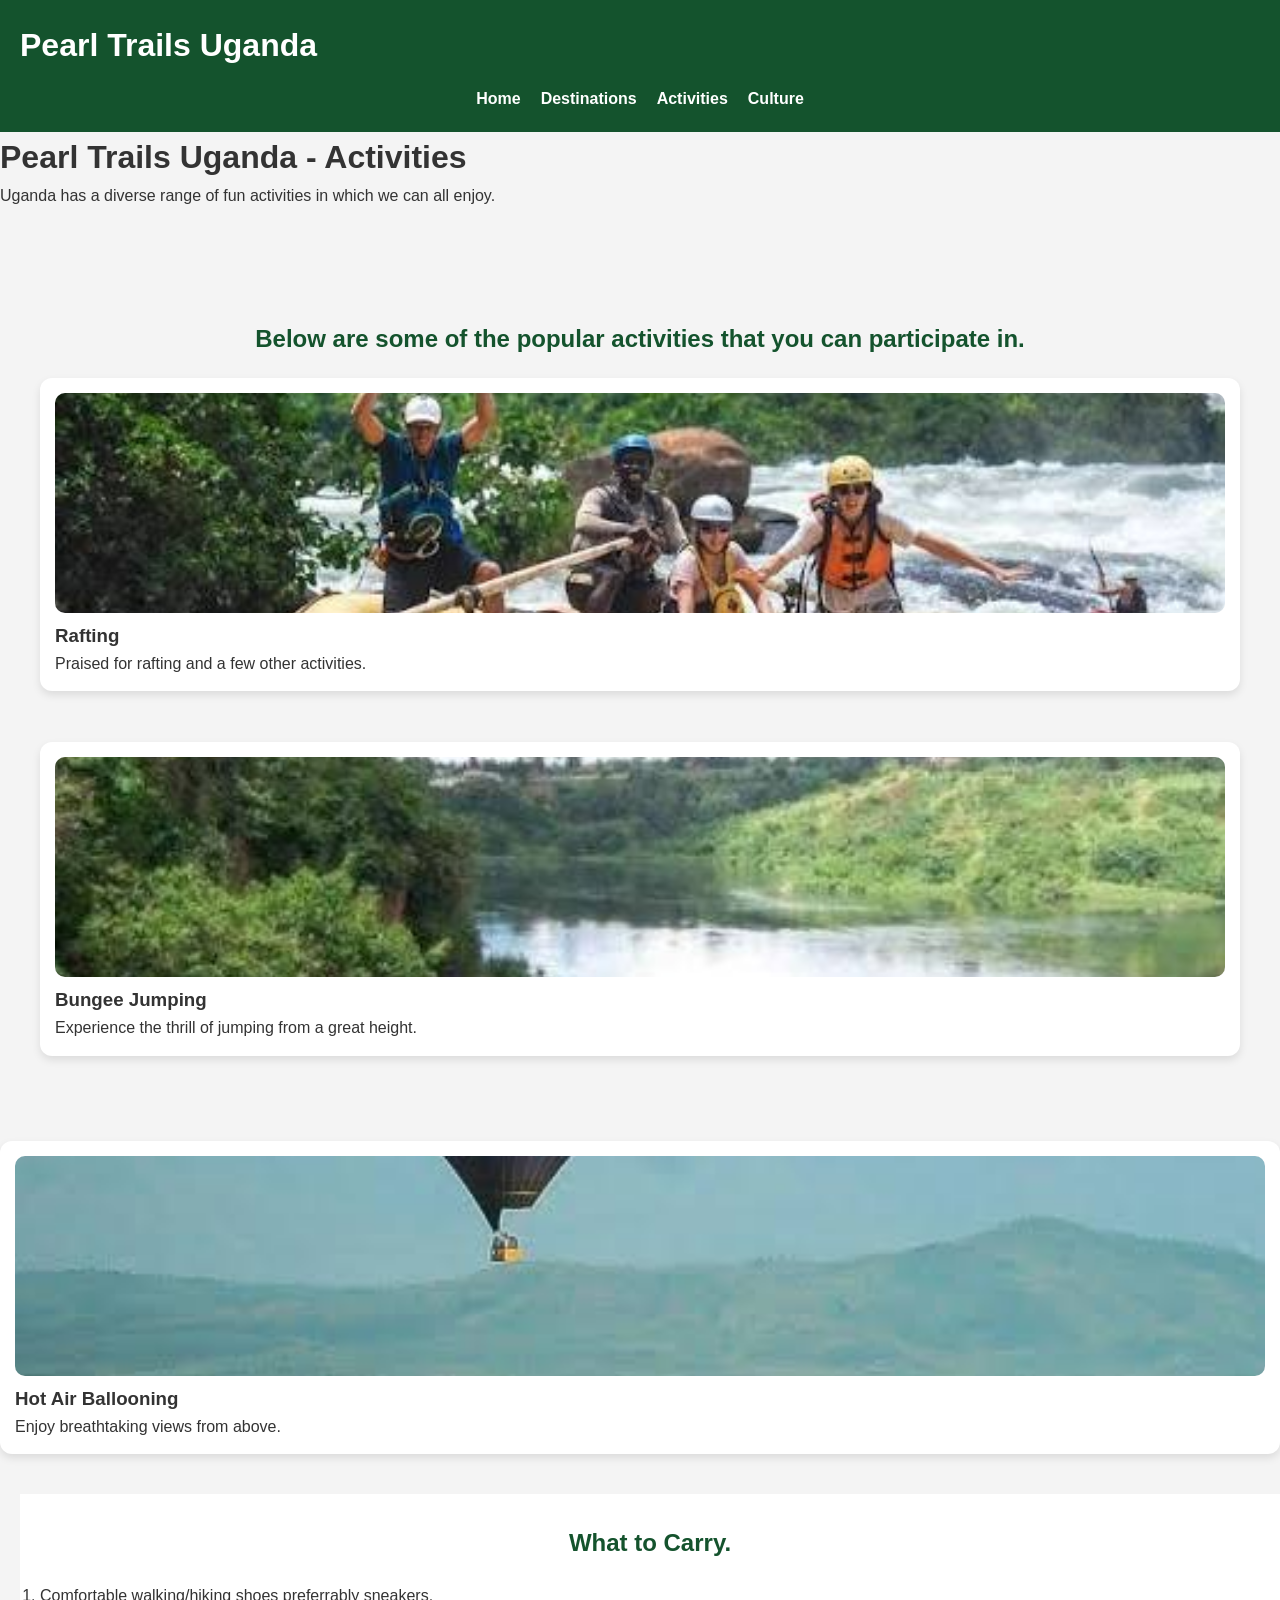
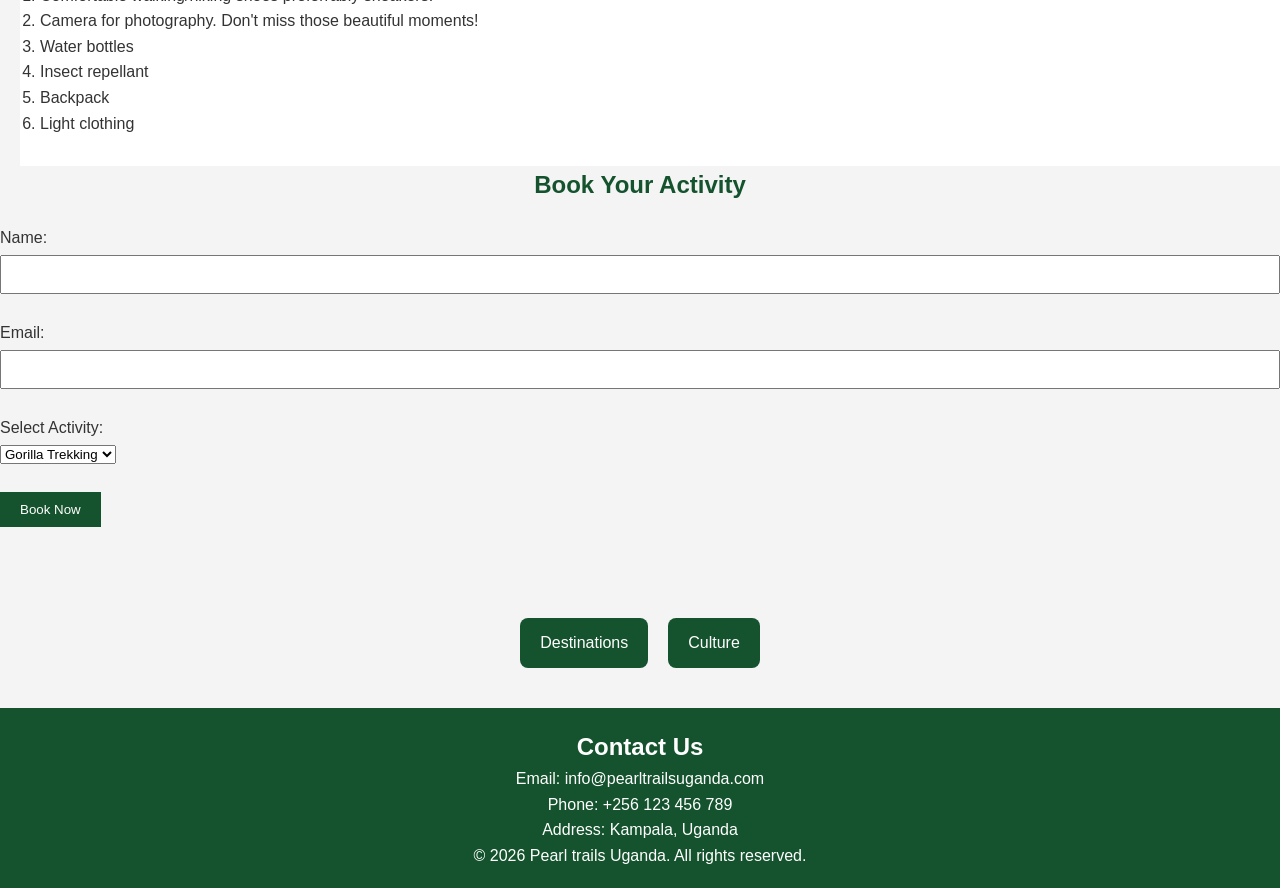
<file: activities.html>
<!DOCTYPE html>
<html lang="en">
  <head>
    <meta charset="UTF-8" />
    <meta name="viewport" content="width=device-width, initial-scale=1.0" />
    <meta name="author" content="Bill Joe Wasike" />
    <meta
      name="description"
      content="Fun activities to carry out while in Uganda."
    />
    <meta
      name="keywords"
      content="tourism, Uganda, activities"
    />
    <title>Pearl trails Uganda</title>
    <link rel="stylesheet" href="style.css" />
  </head>
  <body>
    <header>
        <h1>Pearl Trails Uganda</h1>
        <nav>
            <ul>
                <li><a href="index.html">Home</a></li>
                <li><a href="destinations.html">Destinations</a></li>
                <li><a href="activities.html">Activities</a></li>
                <li><a href="culture.html">Culture</a></li>
            </ul>      
    </header>
    <h1>Pearl Trails Uganda - Activities</h1>
    <p>Uganda has a diverse range of fun activities in which we can all enjoy.</p>
    <br /><br />

    <div id="activities-section">
        <h2>Below are some of the popular activities that you can participate in.</h2>

        <div class="wow">
            <img src="images/rafting.jpg" alt="rafting" width="300" height="200" />
            <h3>Rafting</h3>
            <p>Praised for rafting and a few other activities.</p>
        </div><br><br>
        <div class="wow">
            <img src="images/bungeejumping.jpg" alt="Bungee Jumping" width="300" height="200" />
            <h3>Bungee Jumping</h3>
            <p>Experience the thrill of jumping from a great height.</p>
        </div><br>
    </div>
         <div class="wow">
            <img src="images/hotair.jpg" alt="Hot Air Ballooning" width="300" height="200" />
            <h3>Hot Air Ballooning</h3>
            <p>Enjoy breathtaking views from above.</p>
         </div>
    </div>
    <div id="travel-tips">
        <h2>What to Carry.</h2>
        <ol>
            <li>Comfortable walking/hiking shoes preferrably sneakers.</li>
            <li>Camera for photography. Don't miss those beautiful moments!</li>
            <li>Water bottles</li>
            <li>Insect repellant</li>
            <li>Backpack</li>
            <li>Light clothing</li>
        </ol>
    </div>

    <div id="booking">
        <h2>Book Your Activity</h2>
    <form>
        <label for="Name">Name:</label><br>
        <input type="text" id="Name" name="Name"><br><br>
        <label for="email">Email:</label><br>
        <input type="email" id="email" name="email"><br><br>
        <label for="activity">Select Activity:</label><br>
        <select>
            <option>Gorilla Trekking</option>
            <option>Rafting</option>
            <option>Murchison Falls</option>
        </select><br><br>
        <button type="submit">Book Now</button>
    </form><br><br>
    </div>
    <div class="page-navigation">
        <a href="destinations.html" class="nav-button">Destinations</a>
        <a href="culture.html" class="nav-button">Culture</a>
    </div>
    <div id="image-modal">
      <span id="close-btn">&times;</span>
      <img id="modal-image" />
    </div>
    <button id="top-btn">↑</button>
    
    <footer>
        <h2>Contact Us</h2>
        <p>Email: info@pearltrailsuganda.com</p>
        <p>Phone: +256 123 456 789</p>
        <p>Address: Kampala, Uganda</p>
        <p>&copy; 2026 Pearl trails Uganda. All rights reserved.</p>
    </footer>

  </body>
</file>
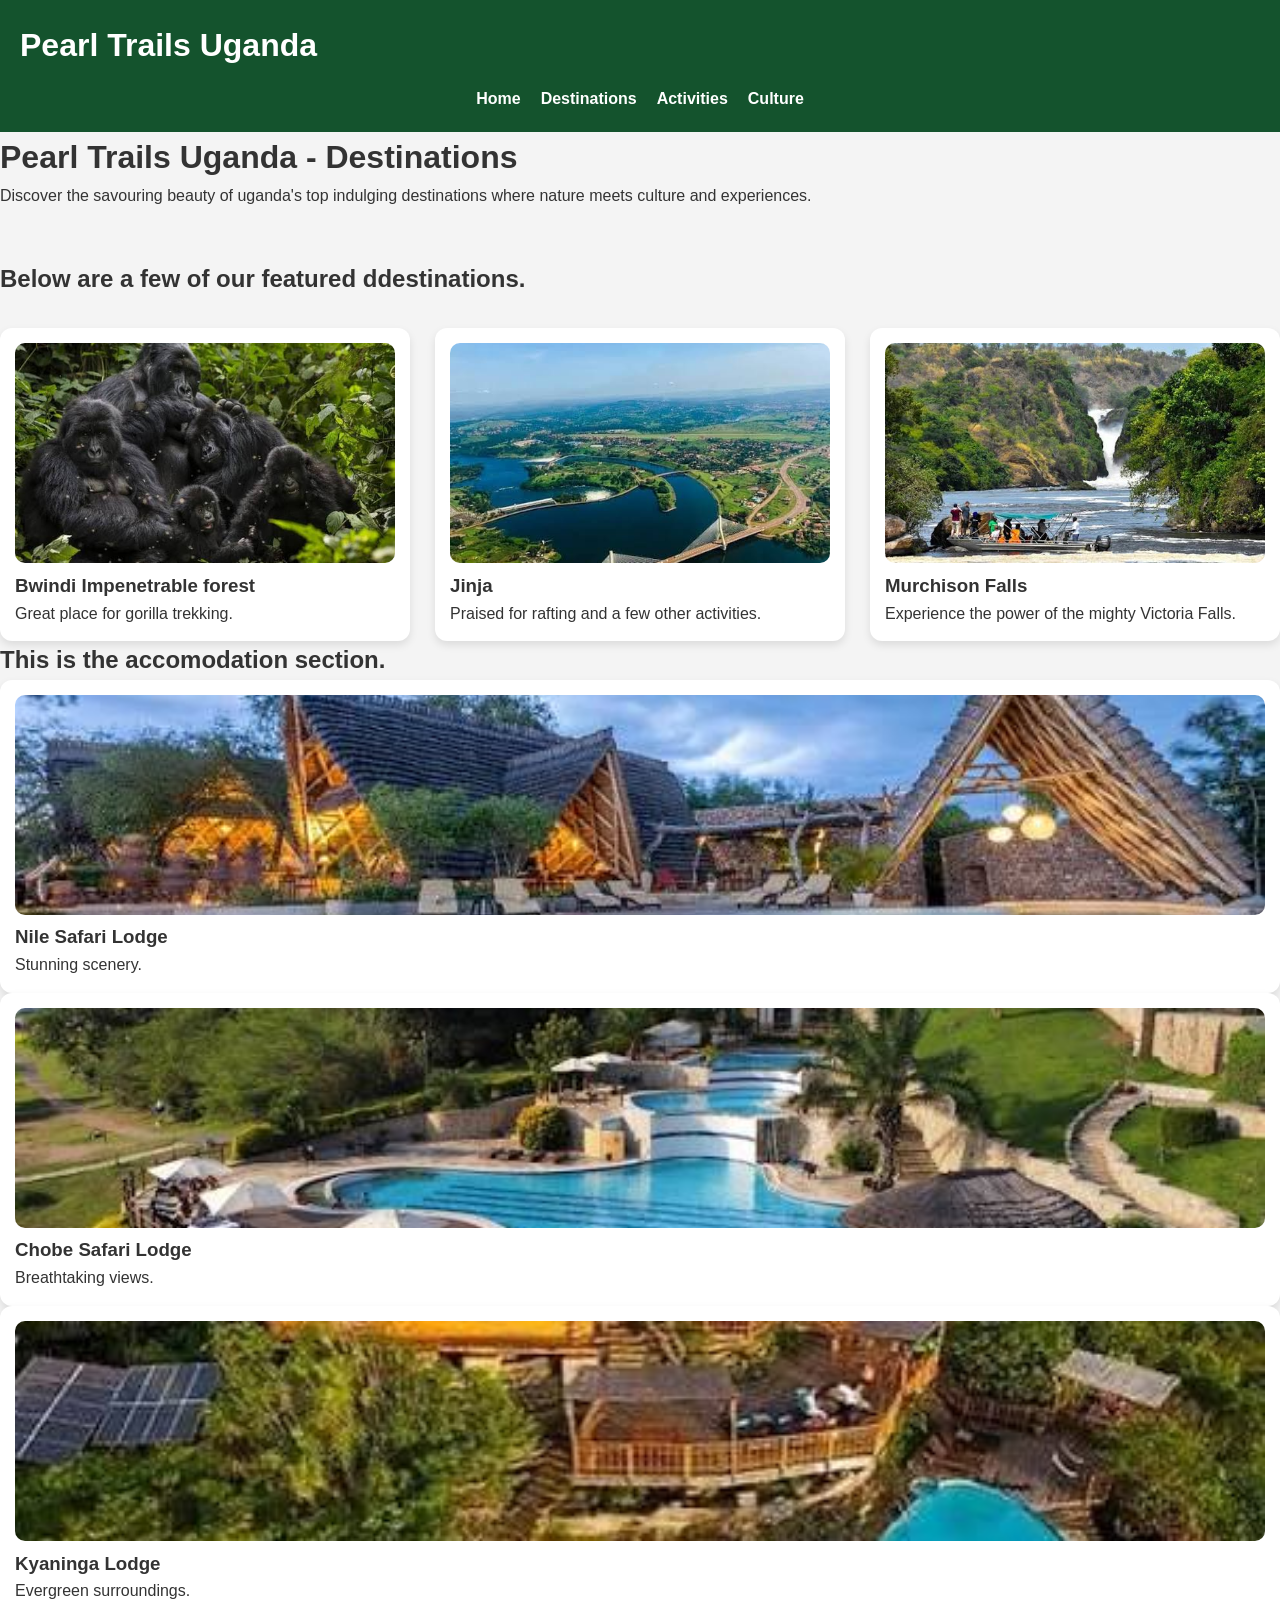
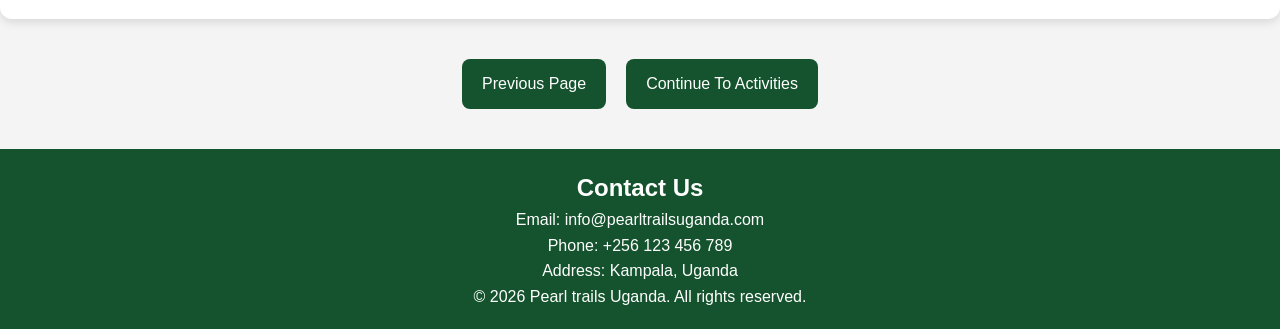
<file: destinations.html>
<!doctype html>
<html lang="en">
  <head>
    <title>Pearl Trails Uganda - Destinations</title>
    <meta charset="UTF-8" />
    <meta name="viewport" content="width=device-width, initial-scale=1.0" />
    <meta name="author" content="Bill Joe Wasike" />
    <meta
      name="description"
      content="A tourism website for the best tourist attractions and destinationsin the Uganda."
    />
    <meta
      name="keywords"
      content="Pearl Trails Uganda - Destinations, tourist attractions, tourism website"
    />
    <link rel="stylesheet" href="style.css" />
  </head>
  <body>
    <header>
      <h1>Pearl Trails Uganda</h1>
      <nav>
        <ul>
          <li><a href="index.html">Home</a></li>
          <li><a href="destinations.html">Destinations</a></li>
          <li><a href="activities.html">Activities</a></li>
          <li><a href="culture.html">Culture</a></li>
        </ul>
      </nav>
    </header>
    <h1>Pearl Trails Uganda - Destinations</h1>
    <p>
      Discover the savouring beauty of uganda's top indulging destinations where
      nature meets culture and experiences.
    </p>
    <br /><br />

    <div id="destiantions-part">
      <h2>Below are a few of our featured ddestinations.</h2>

      <div class="destination-section">
        <div class="box">
          <img src="images/gorilla.jpg" alt="Bwindi Forest" />
          <h3>Bwindi Impenetrable forest</h3>
          <p>Great place for gorilla trekking.</p>
        </div>
        <div class="box">
          <img src="images/jinja.jpg" alt="River Nile" />
          <h3>Jinja</h3>
          <p>Praised for rafting and a few other activities.</p>
        </div>
        <div class="box">
          <img src="images/murchison.jpg" alt="Murchison Falls" />
          <h3>Murchison Falls</h3>
          <p>Experience the power of the mighty Victoria Falls.</p>
        </div>
      </div>
    </div>
    <div id="accomodation">
      <h2>This is the accomodation section.</h2>

      <div class="accommodation-section">
        <div class="box">
          <img src="images/nilesafari.jpeg" alt="NileSafari lodge" />
          <h3>Nile Safari Lodge</h3>
          <p>Stunning scenery.</p>
        </div>
        <div class="box">
          <img src="images/chobesafari.jpeg" alt="Chobe Safari lodge" />
          <h3>Chobe Safari Lodge</h3>
          <p>Breathtaking views.</p>
        </div>
        <div class="box">
          <img src="images/kyaningalodge.jpeg" alt="Kyaninga lodge" />
          <h3>Kyaninga Lodge</h3>
          <p>Evergreen surroundings.</p>
        </div>
      </div>
    </div>

    <div class="page-navigation">
      <a href="index.html" class="nav-button">Previous Page</a>

      <a href="activities.html" class="nav-button">Continue To Activities</a>
    </div>
    <div id="image-modal">
      <span id="close-btn">&times;</span>
      <img id="modal-image" />
    </div>
    <button id="top-btn">↑</button>

    <footer>
      <h2>Contact Us</h2>
      <p>Email: info@pearltrailsuganda.com</p>
      <p>Phone: +256 123 456 789</p>
      <p>Address: Kampala, Uganda</p>
      <p>&copy; 2026 Pearl trails Uganda. All rights reserved.</p>
    </footer>
  </body>
</html>
</file>
<file: style.css>
* {
  margin: 0;
  padding: 0;
  box-sizing: border-box;
}

body {
  font-family: Arial, sans-serif;
  line-height: 1.6;
  background-color: #f4f4f4;
  color: #333;
}

header {
  background-color: #14532d;
  color: white;
  padding: 20px;
}

nav ul {
  list-style: none;
  display: flex;
  justify-content: center;
  gap: 20px;
  margin-top: 15px;
}

nav a {
    text-decoration: none;
    color: white;
    font-weight: bold;
}

nav a:hover {
    color: gold;
}

#home {
    text-align: center;
    padding: 120px 20px;
    background-image: url('images/greenery.jpg');
    background-size: cover;
    background-position: center;
    color: white;
}

#home h2 {
  font-size: 40px;
  margin-bottom: 20px;
}

#home p {
  margin: auto;
  max-width: 700px;
  margin-bottom: 20px;
}

#home ol {
    margin-top: 20px;
    text-align: left;
    display: inline-block;
}

#featured-destinations {
  padding: 50px 20px;
}

.destination-preview {
    display: grid;
    grid-template-columns: repeat(3, 1fr);
    gap: 20px;
    margin-top: 30px;
}

.card {
    background-color: white;
    padding: 20px;
    border-radius: 10px;
}

.card:hover {
    transform: scale(1.05);
    transition: 0.3s;
}

#featured-activities {
    background-color: #ffffff;
    padding: 50px 20px;
}

#featured-activities ul {
    margin-top: 20px;
    margin-left: 40px;
}

#gallery-preview {
    padding: 50px 20px;
}

.gallery-container {
    display: grid;
    grid-template-columns: repeat(3, 1fr);
    gap: 15px;
    margin-top: 20px;
}

.gallery-container img {
    width: 100%;
    border-radius: 10px;
}

#contact-preview {
    padding: 50px 20px;
    background-color: #dff5e1;
}

input,
textarea {
    width: 100%;
    padding: 10px;
    margin-top: 5px;
}

button {
    background-color: #14532d;
    color: white;
    border: none;
    padding: 10px 20px;
    cursor: pointer;
}

button:hover {
    background-color: #0c3b1e;
}

footer {
    background-color: #14532d;
    color: white;
    text-align: center;
    padding: 20px;
}

#home h2,
#home p,
#home ol {
    background-color: rgba(0, 0, 0, 0.5);
    padding: 10px;
    display: inline-block;
    border-radius: 10px;
}

.gallery-container img {
    width: 100%;
    border-radius: 10px;
    transition: 0.3s;
}

.gallery-container img:hover {
    transform: scale(1.05);
}

.card img {
    width: 450px;
    border-radius: 10px;
    margin-bottom: 15px;
    margin-left: 20px;
}

.destination-section {
    display: grid;
    grid-template-columns: repeat(3, 1fr);
    gap: 25px;
    margin-top: 30px;
}

.box {
    background-color: white;
    border-radius: 12px;
    overflow: hidden;
    padding: 15px;
    box-shadow: 0 4px 8px rgba(0, 0, 0, 0.1);
    transition: 0.3s;
    height: 100%;
}

.box img {
    width: 100%;
    height: 220px;
    object-fit: cover;
    border-radius: 10px;
}

.box:hover {
    transform: translateY(-8px);
}

#destinations-part h2,
#accomodation-part h2 {
    text-align: center;
    margin-bottom: 20px;
    color: #14532d;
}

#activities-section {
    padding: 60px 40px;
}

#activities-section h2,
#travel-tips h2,
#booking h2 {
    text-align: center;
    margin-bottom: 20px;
    margin-left: 20px;
    margin-right: 20px;
    color: #14532d;
}

#travel-tips {
    background-color: #ffffff;
    padding: 30px 20px;
    margin-top: 40px;
    margin-left: 20px;
}

.wow {
     background-color: white;
    border-radius: 12px;
    overflow: hidden;
    padding: 15px;
    box-shadow: 0 4px 8px rgba(0, 0, 0, 0.1);
    transition: 0.3s;
    height: 100%;
}

.wow img {
     width: 100%;
    height: 220px;
    object-fit: cover;
    border-radius: 10px;
}

.wow:hover {
    transform: translateY(-8px);
}

#tourism-video {
    text-align: center;
    padding: 50px 20px;
}

video {
    width: 80%;
    border-radius: 12px;
    margin-top: 20px;
    autoplay: true;
}

#audio-section {
    text-align: center;
    padding: 40px 20px;
    background-color: #eef7ee;
}

.page-navigation {
    display: flex;
    justify-content: center;
    gap: 20px;
    margin: 40px 0;
}

.nav-button {
    background-color: #14532d;
    color: white;
    text-decoration: none;
    padding: 12px 20px;
    border-radius: 8px;
    transition: 0.3s ease;
}

.nav-button:hover {
    background-color: #0c3b1e;
    transform: scale(1.05);
} 

#culture-hero {
    background-image: url("images/culture-bg.jpg");
    background-size: cover;
    background-position: center;
    padding: 120px 20px;
    display: flex;
    justify-content: center;
    align-items: center;
}

.glass-card {
    background: rgba(98, 224, 39, 0.2);
    backdrop-filter: blur(10px);
    padding: 40px;
    border-radius: 20px;
    color: rgba(96, 194, 5, 0.918);
    width: 60%;
    text-align: center;
    border: 1px solid rgba(255, 255, 255, 0.3);
}

.slider-container {
    overflow: hidden;
    width: 100%;
    margin-top: 30px;
}

.slide-track {
    display: flex;
    gap: 20px;
    width: calc(250px + 10);
    animation: scroll 20s linear infinite;
}

.slide-track img {
    width: 250px;
    height: 180px;
    object-fit: cover;
    border-radius: 15px;
}
@keyframes scroll {
    0% {
        transform: translateX(0);
    }
    100% {
        transform: translateX(-50%);
    }
}

.pyramid {
    display: flex;
    flex-direction: column;
    align-items: center;
    gap: 15px;
    margin-top: 40px;
}

.top,
.middle,
.bottom {
    background-color: #14532d;
    color: white;
    padding: 20px;
    border-radius: 10px;
    text-align: center;
}
.top {
    width: 200px;
}
.middle {
    width: 350px;
}
.bottom {
    width: 500px;
}

#food-section {
    padding: 70px 40px;
    background-color: #fffdf8;
    text-align: center;
}

.food-intro {
    max-width: 700px;
    margin: 20px auto;
    color: #555;
}

.food-container {
    display: grid;
    grid-template-columns: repeat(2, 1fr);
    gap: 30px;
    margin-top: 40px;
}

.food-card {
    background: rgba(255, 255, 255, 0.7);
    backdrop-filter: blur(8px);
    border-radius: 20px;
    overflow: hidden;
    box-shadow: 0 6px 12px rgba(0,0,0,0.1);
    transition: all 0.4s ease;
}

.food-card:hover {
    transform: translateY(-10px) scale(1.02);
    box-shadow: 0 10px 20px rgba(0,0,0,0.2);
}

.food-card img {
    width: 100%;
    height: 250px;
    object-fit: cover;
    border-radius: 15px;
}

.food-card h3 {
    margin-top: 15px;
    color: #14532d;
}

.food-tag {
    background-color: #14532d;
    color: white;
    padding: 5px 10px;
    border-radius: 20px;
    font-size: 12px;
}

.description {
    padding: 15px;
    color: #555;
}

.reveal {
    opacity: 0;
    transform: translateY(50px);
    transition: all 1s ease;
}

.reveal.active {
    opacity: 1;
    transform: translateY(0);
}

#image-modal {
    display: none;
    position: fixed;
    top: 0;
    left: 0;
    width: 100%;
    height: 100%;
    background-color: rgba(0, 0, 0, 0.9);
    justify-content: center;
    align-items: center;
    z-index: 1000;
}

#modal-image {
    width: 80%;
    max-height: 80%;
    border-radius: 20px;
}

#close-btn {
    position: absolute;
    top: 30px;
    right: 50px;
    font-size: 40px;
    color: white;
    cursor: pointer;
}

#top-btn {

    position: fixed;

    bottom: 20px;

    right: 20px;

    padding: 15px;

    border: none;

    border-radius: 50%;

    background-color: #14532d;

    color: white;

    cursor: pointer;

    display: none;
}
</file>
